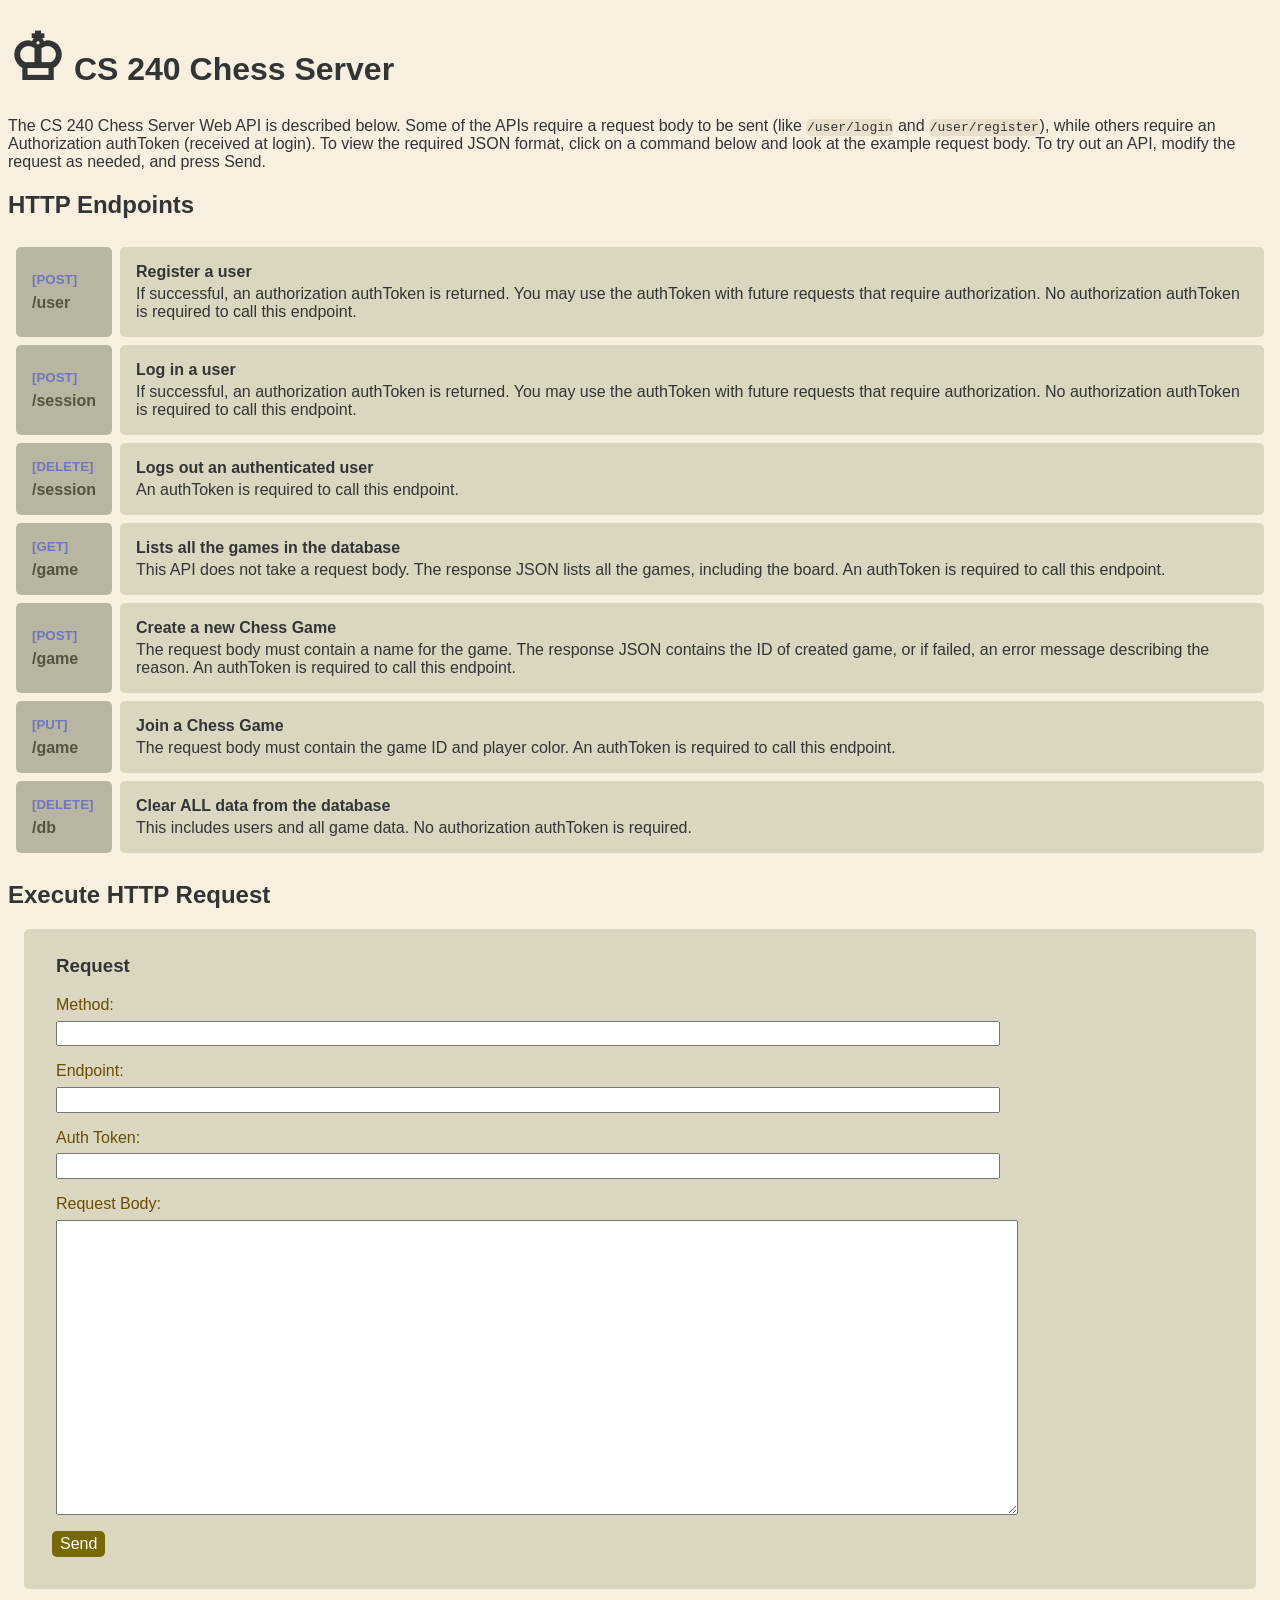
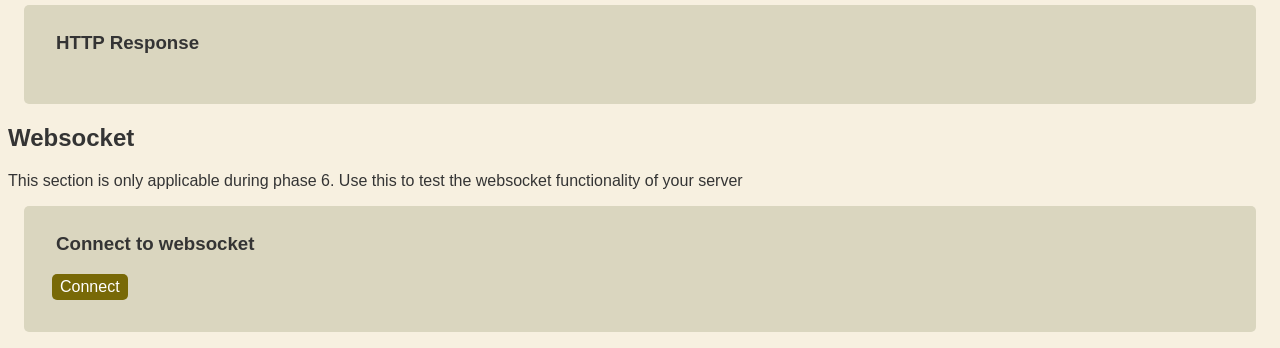
<file: out/production/server/web/index.html>
<!DOCTYPE html>
<html lang="en">
<head>
    <meta charset="UTF-8"/>
    <meta name="viewport" content="width=device-width, initial-scale=1.0"/>
    <title>CS 240 Chess Server</title>

    <link rel="icon" href="/favicon.ico" type="image/x-icon"/>
    <link rel="stylesheet" href="index.css"/>
    <script defer src="index.js"></script>
</head>

<body>
<h1><span class="chess-icon">♔</span> CS 240 Chess Server</h1>
<p>
    The CS 240 Chess Server Web API is described below. Some of the APIs require a request body to be sent (like
    <code>/user/login</code> and <code>/user/register</code>), while others require an Authorization authToken
    (received at login). To view the required JSON format, click on a command below and look at the example request
    body. To try out an API, modify the request as needed, and press Send.
</p>

<h2>HTTP Endpoints</h2>
<table>
    <tr>
        <td class="endpoint" onclick="register()">
            <div class="method">[POST]</div>
            <div class="path">/user</div>
        </td>
        <td>
            <span class="description">Register a user</span> If successful, an authorization authToken is returned. You
            may use the authToken with future requests that require authorization. No authorization authToken is
            required
            to call this endpoint.
        </td>
    </tr>
    <tr>
        <td class="endpoint" onclick="login()">
            <div class="method">[POST]</div>
            <div class="path">/session</div>
        </td>
        <td>
            <span class="description">Log in a user</span> If successful, an authorization authToken is returned. You
            may
            use the authToken with future requests that require authorization. No authorization authToken is required to
            call this endpoint.
        </td>
    </tr>
    <tr>
        <td class="endpoint" onclick="logout()">
            <div class="method">[DELETE]</div>
            <div class="path">/session</div>
        </td>
        <td>
            <span class="description">Logs out an authenticated user</span> An authToken is required to call this
            endpoint.
        </td>
    </tr>
    <tr>
        <td class="endpoint" onclick="gamesList()">
            <div class="method">[GET]</div>
            <div class="path">/game</div>
        </td>
        <td>
            <span class="description">Lists all the games in the database</span> This API does not take a request body.
            The response JSON lists all the games, including the board. An authToken is required to call this endpoint.
        </td>
    </tr>
    <tr>
        <td class="endpoint" onclick="createGame()">
            <div class="method">[POST]</div>
            <div class="path">/game</div>
        </td>
        <td>
            <span class="description">Create a new Chess Game</span> The request body must contain a name for the game.
            The response JSON contains the ID of created game, or if failed, an error message describing the reason. An
            authToken is required to call this endpoint.
        </td>
    </tr>
    <tr>
        <td class="endpoint" onclick="joinGame()">
            <div class="method">[PUT]</div>
            <div class="path">/game</div>
        </td>
        <td>
            <span class="description">Join a Chess Game</span> The request body must contain the game ID and player
            color. An authToken is required to call this endpoint.
        </td>
    </tr>
    <tr>
        <td class="endpoint" onclick="clearAll()">
            <div class="method">[DELETE]</div>
            <div class="path">/db</div>
        </td>
        <td>
            <span class="description">Clear ALL data from the database</span> This includes users and all game data. No
            authorization authToken is required.
        </td>
    </tr>
</table>
<h2 id="execute">Execute HTTP Request</h2>
<div class="box">
    <h3>Request</h3>
    <div class="input">
        <label for="method">Method:</label> <input type="text" id="method"/>
    </div>

    <div class="input">
        <label for="handleBox">Endpoint:</label> <input type="text" id="handleBox" name="handleBox"/>
    </div>

    <div class="input">
        <label for="authToken">Auth Token:</label> <input type="text" id="authToken" name="authToken"/>
    </div>

    <div class="input">
        <label for="requestBox">Request Body:</label> <textarea id="requestBox" name="requestBox"></textarea>
    </div>

    <button onclick="submit()">Send</button>
</div>
<div id="responseBox" class="box">
    <h3>HTTP Response</h3>
    <pre id="response" readonly></pre>
</div>
<h2>Websocket</h2>
<p>This section is only applicable during phase 6. Use this to test the websocket functionality of your server</p>
<div id="websocketConnectBox" class="box">
    <h3>Connect to websocket</h3>
    <button onclick="connectWs()">Connect</button>
</div>
<div id="executeWebsocket" style="display: none">
    <h3>Commands</h3>
    <table>
        <tr>
            <td class="endpoint" onclick="connect()">
                <div class="command">CONNECT</div>
            </td>
            <td>
                <span class="description">Connect to game</span> Used for a user to request to connect to a game as a
                player or observer. Requires gameID and authToken.
            </td>
        </tr>
        <tr>
            <td class="endpoint" onclick="makeMove()">
                <div class="command">MAKE_MOVE</div>
            </td>
            <td>
                <span class="description">Make a move</span> Used to request to make a move in a game. Requires gameID,
                authToken, and a move. Note: You may need to edit the properties of move (startPosition, endPosition,
                promotionPiece, row, column) to match the variable names in your code so your code can deserialize the
                ChessMove correctly.
            </td>
        </tr>
        <tr>
            <td class="endpoint" onclick="resign()">
                <div class="command">RESIGN</div>
            </td>
            <td>
                <span class="description">Resign game</span> Forfeits the match and ends the game (no more moves can
                be made). Requires gameID and authToken.
            </td>
        </tr>
        <tr>
            <td class="endpoint" onclick="leave()">
                <div class="command">LEAVE</div>
            </td>
            <td>
                <span class="description">Leave game</span> Tells the server you are leaving the game so it will stop
                sending you notifications. Requires gameID and authToken.
            </td>
        </tr>
    </table>
    <div id="sendWs">
        <h2>Send Websocket Command</h2>
        <div class="box">
            <div class="input">
                <label for="commandBox">Command:</label>
                <textarea id="commandBox" name="commandBox"></textarea>
            </div>

            <button onclick="sendWs()">Send</button>
            <button onclick="closeWs()">Close</button>
        </div>
    </div>
    <div id="wsMessageBox" class="box">
        <h3 id="wsMessageBoxLabel">Websocket Server Messages</h3>
    </div>
</div>
</body>
</html>
</file>
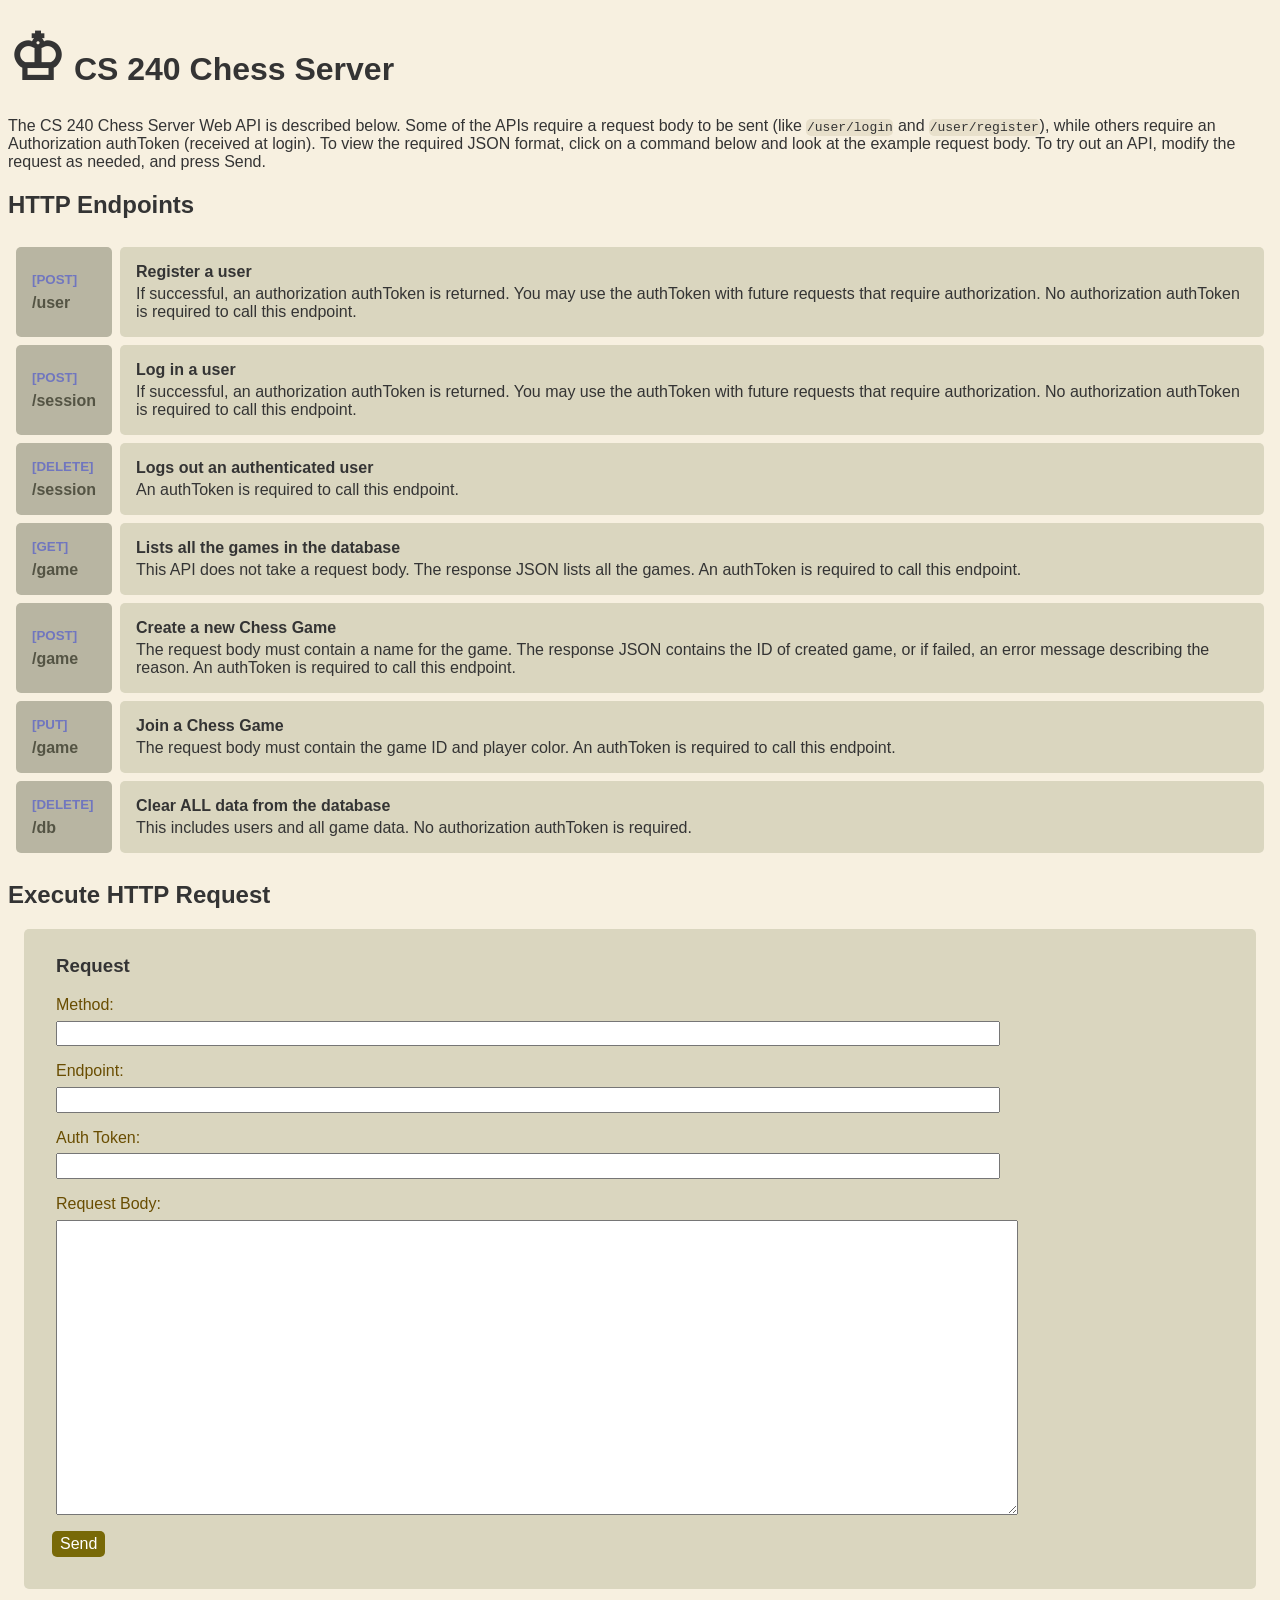
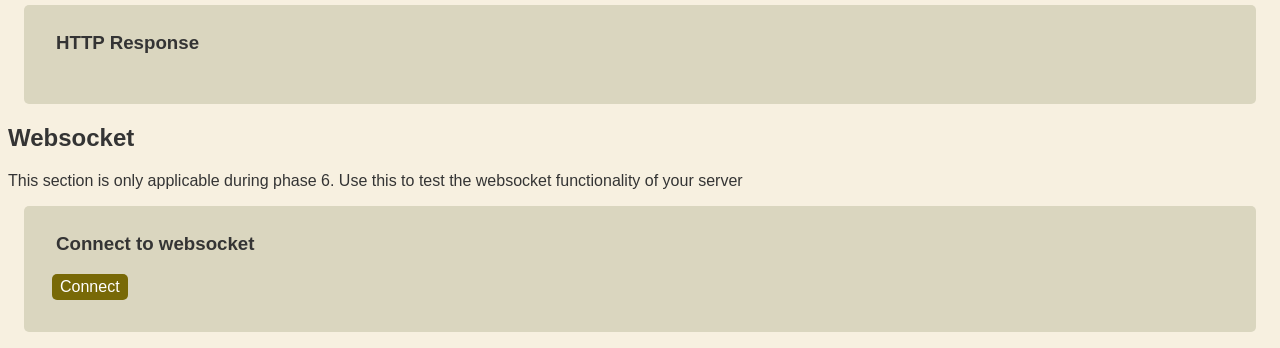
<file: starter-code/3-web-api/resources/web/index.html>
<!DOCTYPE html>
<html lang="en">
<head>
    <meta charset="UTF-8"/>
    <meta name="viewport" content="width=device-width, initial-scale=1.0"/>
    <title>CS 240 Chess Server</title>

    <link rel="icon" href="/favicon.ico" type="image/x-icon"/>
    <link rel="stylesheet" href="index.css"/>
    <script defer src="index.js"></script>
</head>

<body>
<h1><span class="chess-icon">♔</span> CS 240 Chess Server</h1>
<p>
    The CS 240 Chess Server Web API is described below. Some of the APIs require a request body to be sent (like
    <code>/user/login</code> and <code>/user/register</code>), while others require an Authorization authToken
    (received at login). To view the required JSON format, click on a command below and look at the example request
    body. To try out an API, modify the request as needed, and press Send.
</p>

<h2>HTTP Endpoints</h2>
<table>
    <tr>
        <td class="endpoint" onclick="register()">
            <div class="method">[POST]</div>
            <div class="path">/user</div>
        </td>
        <td>
            <span class="description">Register a user</span> If successful, an authorization authToken is returned. You
            may use the authToken with future requests that require authorization. No authorization authToken is
            required
            to call this endpoint.
        </td>
    </tr>
    <tr>
        <td class="endpoint" onclick="login()">
            <div class="method">[POST]</div>
            <div class="path">/session</div>
        </td>
        <td>
            <span class="description">Log in a user</span> If successful, an authorization authToken is returned. You
            may
            use the authToken with future requests that require authorization. No authorization authToken is required to
            call this endpoint.
        </td>
    </tr>
    <tr>
        <td class="endpoint" onclick="logout()">
            <div class="method">[DELETE]</div>
            <div class="path">/session</div>
        </td>
        <td>
            <span class="description">Logs out an authenticated user</span> An authToken is required to call this
            endpoint.
        </td>
    </tr>
    <tr>
        <td class="endpoint" onclick="gamesList()">
            <div class="method">[GET]</div>
            <div class="path">/game</div>
        </td>
        <td>
            <span class="description">Lists all the games in the database</span> This API does not take a request body.
            The response JSON lists all the games. An authToken is required to call this endpoint.
        </td>
    </tr>
    <tr>
        <td class="endpoint" onclick="createGame()">
            <div class="method">[POST]</div>
            <div class="path">/game</div>
        </td>
        <td>
            <span class="description">Create a new Chess Game</span> The request body must contain a name for the game.
            The response JSON contains the ID of created game, or if failed, an error message describing the reason. An
            authToken is required to call this endpoint.
        </td>
    </tr>
    <tr>
        <td class="endpoint" onclick="joinGame()">
            <div class="method">[PUT]</div>
            <div class="path">/game</div>
        </td>
        <td>
            <span class="description">Join a Chess Game</span> The request body must contain the game ID and player
            color. An authToken is required to call this endpoint.
        </td>
    </tr>
    <tr>
        <td class="endpoint" onclick="clearAll()">
            <div class="method">[DELETE]</div>
            <div class="path">/db</div>
        </td>
        <td>
            <span class="description">Clear ALL data from the database</span> This includes users and all game data. No
            authorization authToken is required.
        </td>
    </tr>
</table>
<h2 id="execute">Execute HTTP Request</h2>
<div class="box">
    <h3>Request</h3>
    <div class="input">
        <label for="method">Method:</label> <input type="text" id="method"/>
    </div>

    <div class="input">
        <label for="handleBox">Endpoint:</label> <input type="text" id="handleBox" name="handleBox"/>
    </div>

    <div class="input">
        <label for="authToken">Auth Token:</label> <input type="text" id="authToken" name="authToken"/>
    </div>

    <div class="input">
        <label for="requestBox">Request Body:</label> <textarea id="requestBox" name="requestBox"></textarea>
    </div>

    <button onclick="submit()">Send</button>
</div>
<div id="responseBox" class="box">
    <h3>HTTP Response</h3>
    <pre id="response" readonly></pre>
</div>
<h2>Websocket</h2>
<p>This section is only applicable during phase 6. Use this to test the websocket functionality of your server</p>
<div id="websocketConnectBox" class="box">
    <h3>Connect to websocket</h3>
    <button onclick="connectWs()">Connect</button>
</div>
<div id="executeWebsocket" style="display: none">
    <h3>Commands</h3>
    <table>
        <tr>
            <td class="endpoint" onclick="connect()">
                <div class="command">CONNECT</div>
            </td>
            <td>
                <span class="description">Connect to game</span> Used for a user to request to connect to a game as a
                player or observer. Requires gameID and authToken.
            </td>
        </tr>
        <tr>
            <td class="endpoint" onclick="makeMove()">
                <div class="command">MAKE_MOVE</div>
            </td>
            <td>
                <span class="description">Make a move</span> Used to request to make a move in a game. Requires gameID,
                authToken, and a move. Note: You may need to edit the properties of move (startPosition, endPosition,
                promotionPiece, row, column) to match the variable names in your code so your code can deserialize the
                ChessMove correctly.
            </td>
        </tr>
        <tr>
            <td class="endpoint" onclick="resign()">
                <div class="command">RESIGN</div>
            </td>
            <td>
                <span class="description">Resign game</span> Forfeits the match and ends the game (no more moves can
                be made). Requires gameID and authToken.
            </td>
        </tr>
        <tr>
            <td class="endpoint" onclick="leave()">
                <div class="command">LEAVE</div>
            </td>
            <td>
                <span class="description">Leave game</span> Tells the server you are leaving the game so it will stop
                sending you notifications. Requires gameID and authToken.
            </td>
        </tr>
    </table>
    <div id="sendWs">
        <h2>Send Websocket Command</h2>
        <div class="box">
            <div class="input">
                <label for="commandBox">Command:</label>
                <textarea id="commandBox" name="commandBox"></textarea>
            </div>

            <button onclick="sendWs()">Send</button>
            <button onclick="closeWs()">Close</button>
        </div>
    </div>
    <div id="wsMessageBox" class="box">
        <h3 id="wsMessageBoxLabel">Websocket Server Messages</h3>
    </div>
</div>
</body>
</html>
</file>
<file: out/production/server/web/index.css>
html {
  font-family: sans-serif;
  background: #f7f0e0;
  color: #343434;
}
body {
  max-width: 80em;
}
table {
  border-spacing: 0.5em;
}
.chess-icon {
  font-size: 2em;
}
td {
  background: #dad6bf;
  padding: 1em;
  border-radius: 5px;
}
.endpoint {
  background: #b8b5a2;
  color: rgb(84 84 68);
  text-decoration: none;
  font-weight: 600;
  padding: 0 1em;
  text-align: left;
  cursor: pointer;
}
.endpoint:hover {
  background: #a3a08f;
  color: rgb(236, 236, 236);
}
.method {
  font-size:smaller;
  padding-bottom:.5em;
  color: #7076bf;
}
.description {
  font-weight: 800;
  display: block;
  padding: 0 0 0.25em 0;
}
label {
  color: #694d01;
}
input,
textarea {
  display: block;
  width: 90%;
  max-width: 70em;
  margin: 0.5em 0 0 0;
  padding: 0.25em;
}
textarea {
  height: 20em;
  padding: 1em;
}
.input {
  margin: 1em 0;
}
.box {
  border-radius: 5px;
  background: #dad6bf;
  padding: 0.5em 2em 2em;
  margin: 1em;
}
button {
  background-color: #786907;
  border-radius: 5px;
  border-style: none;
  color: #fff;
  cursor: pointer;
  font-size: 16px;
  padding: 4px 8px;
  margin-left: -4px;
  margin-right: 8px;
}
button:hover {
  opacity: 0.8;
}
button:active {
  background-color: #373003;
}
#response {
  color: #4e3e15;
}
code {
  background-color: #e8e0cb;
  border-radius: 5px;
  padding: 0.05em;
}
</file>
<file: starter-code/3-web-api/resources/web/index.css>
html {
  font-family: sans-serif;
  background: #f7f0e0;
  color: #343434;
}
body {
  max-width: 80em;
}
table {
  border-spacing: 0.5em;
}
.chess-icon {
  font-size: 2em;
}
td {
  background: #dad6bf;
  padding: 1em;
  border-radius: 5px;
}
.endpoint {
  background: #b8b5a2;
  color: rgb(84 84 68);
  text-decoration: none;
  font-weight: 600;
  padding: 0 1em;
  text-align: left;
  cursor: pointer;
}
.endpoint:hover {
  background: #a3a08f;
  color: rgb(236, 236, 236);
}
.method {
font-size:smaller;
padding-bottom:.5em;
  color: #7076bf;
}
.description {
  font-weight: 800;
  display: block;
  padding: 0 0 0.25em 0;
}
label {
  color: #694d01;
}
input,
textarea {
  display: block;
  width: 90%;
  max-width: 70em;
  margin: 0.5em 0 0 0;
  padding: 0.25em;
}
textarea {
  height: 20em;
  padding: 1em;
}
.input {
  margin: 1em 0;
}
.box {
  border-radius: 5px;
  background: #dad6bf;
  padding: 0.5em 2em 2em;
  margin: 1em;
}
button {
  background-color: #786907;
  border-radius: 5px;
  border-style: none;
  color: #fff;
  cursor: pointer;
  font-size: 16px;
  padding: 4px 8px;
  margin-left: -4px;
  margin-right: 8px;
}
button:hover {
  opacity: 0.8;
}
button:active {
  background-color: #373003;
}
#response {
  color: #4e3e15;
}
code {
  background-color: #e8e0cb;
  border-radius: 5px;
  padding: 0.05em;
}
</file>
